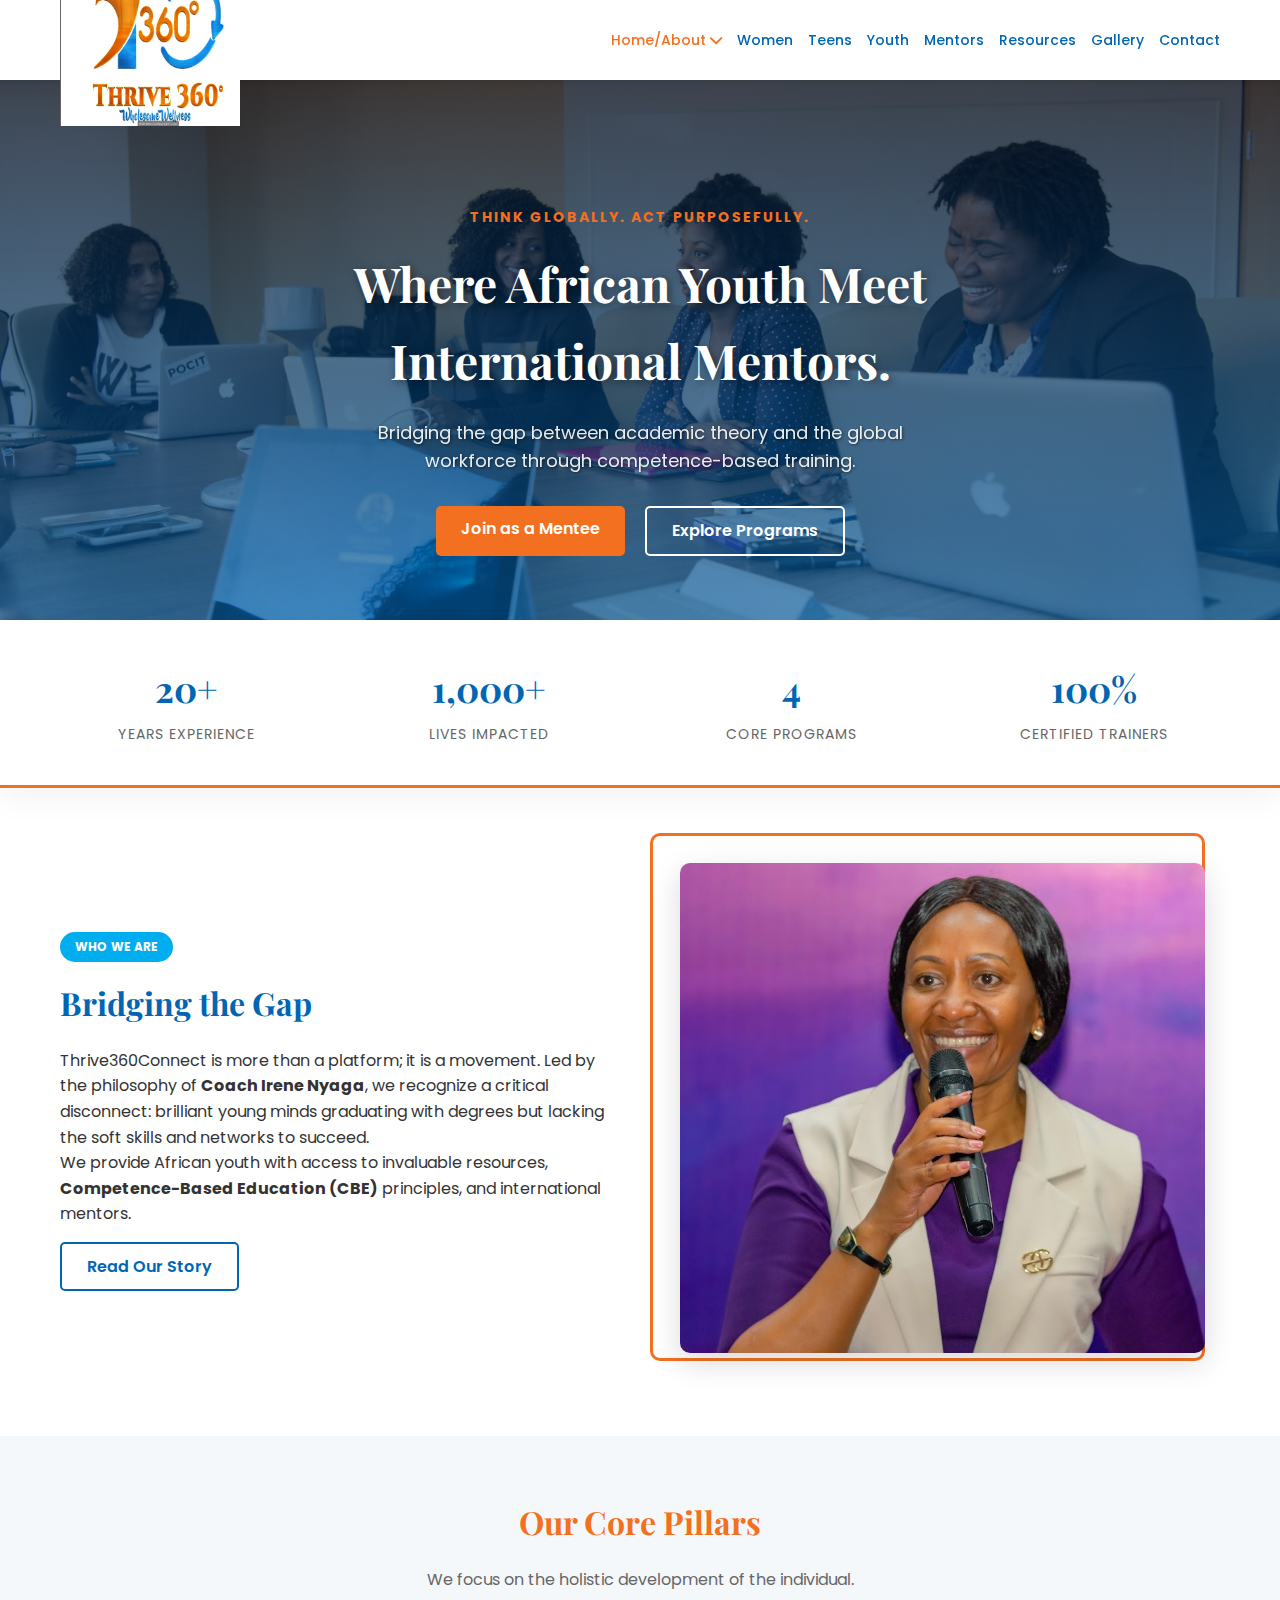
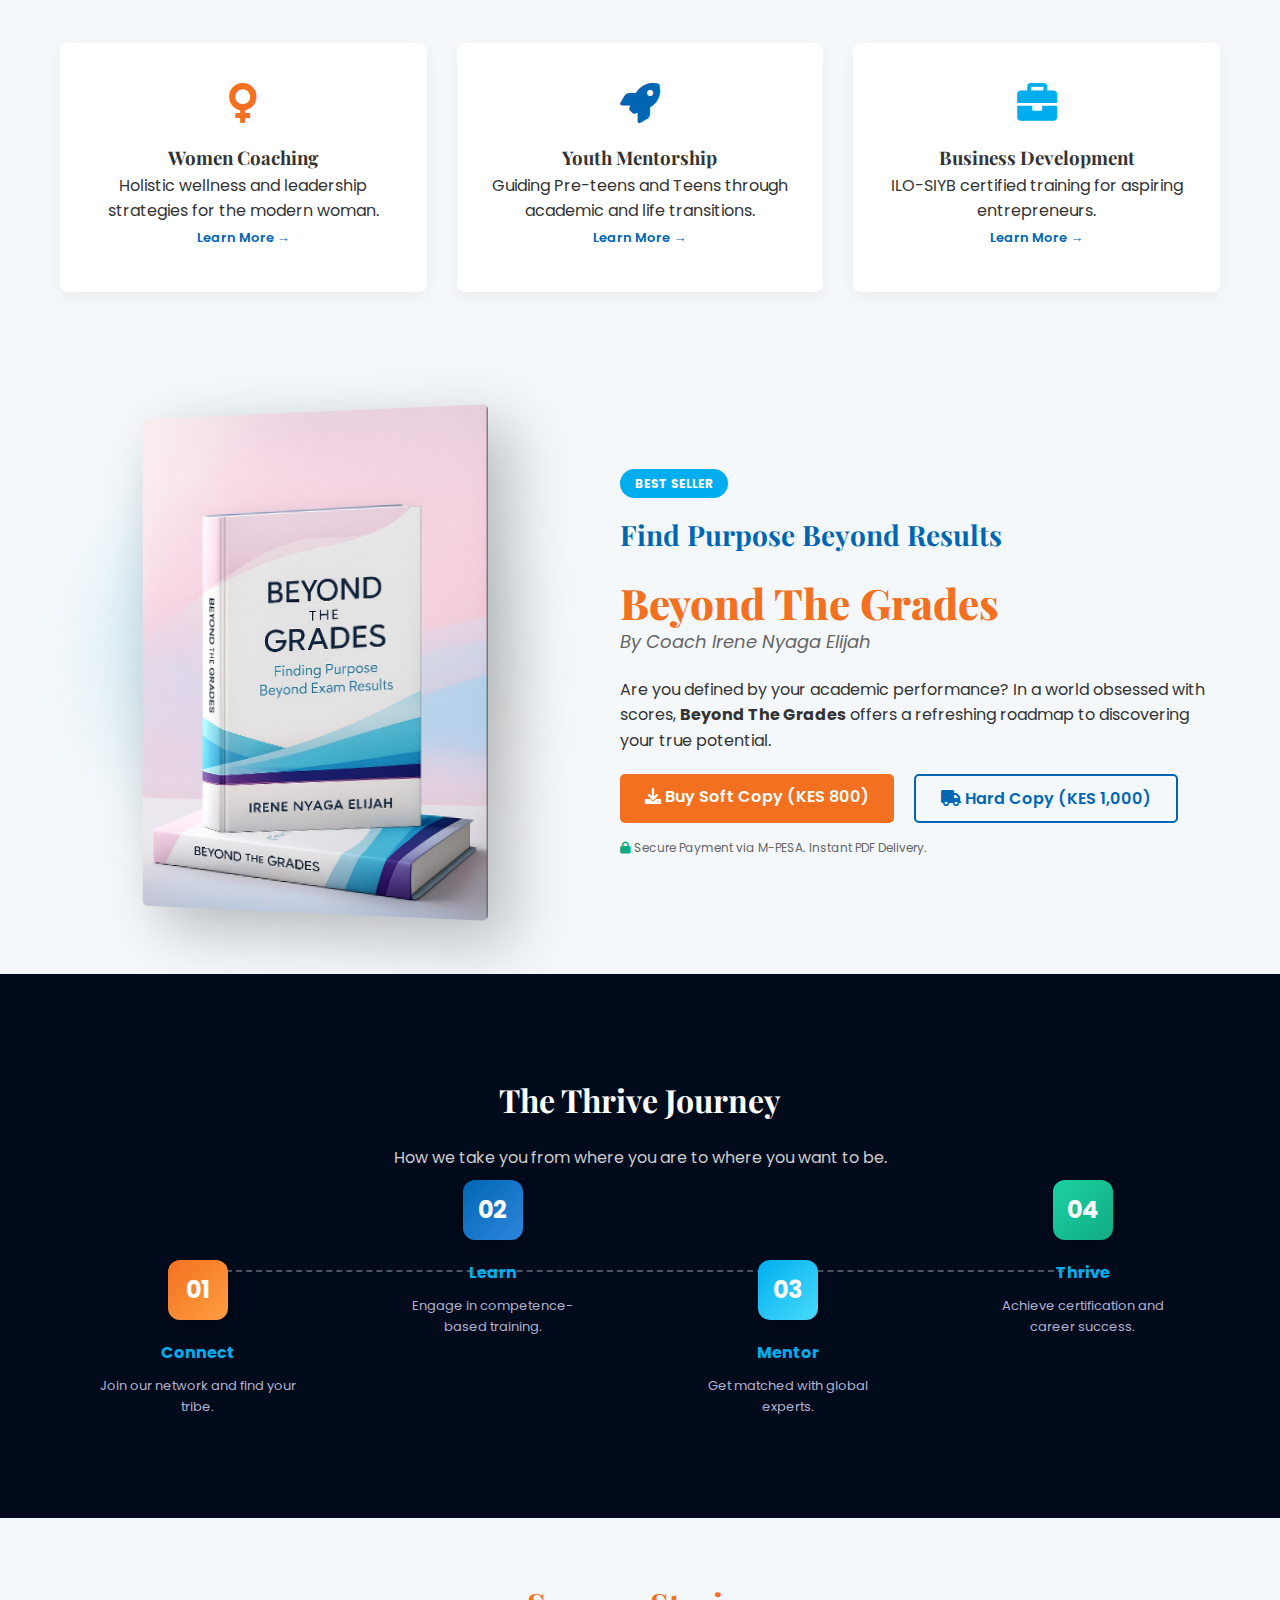
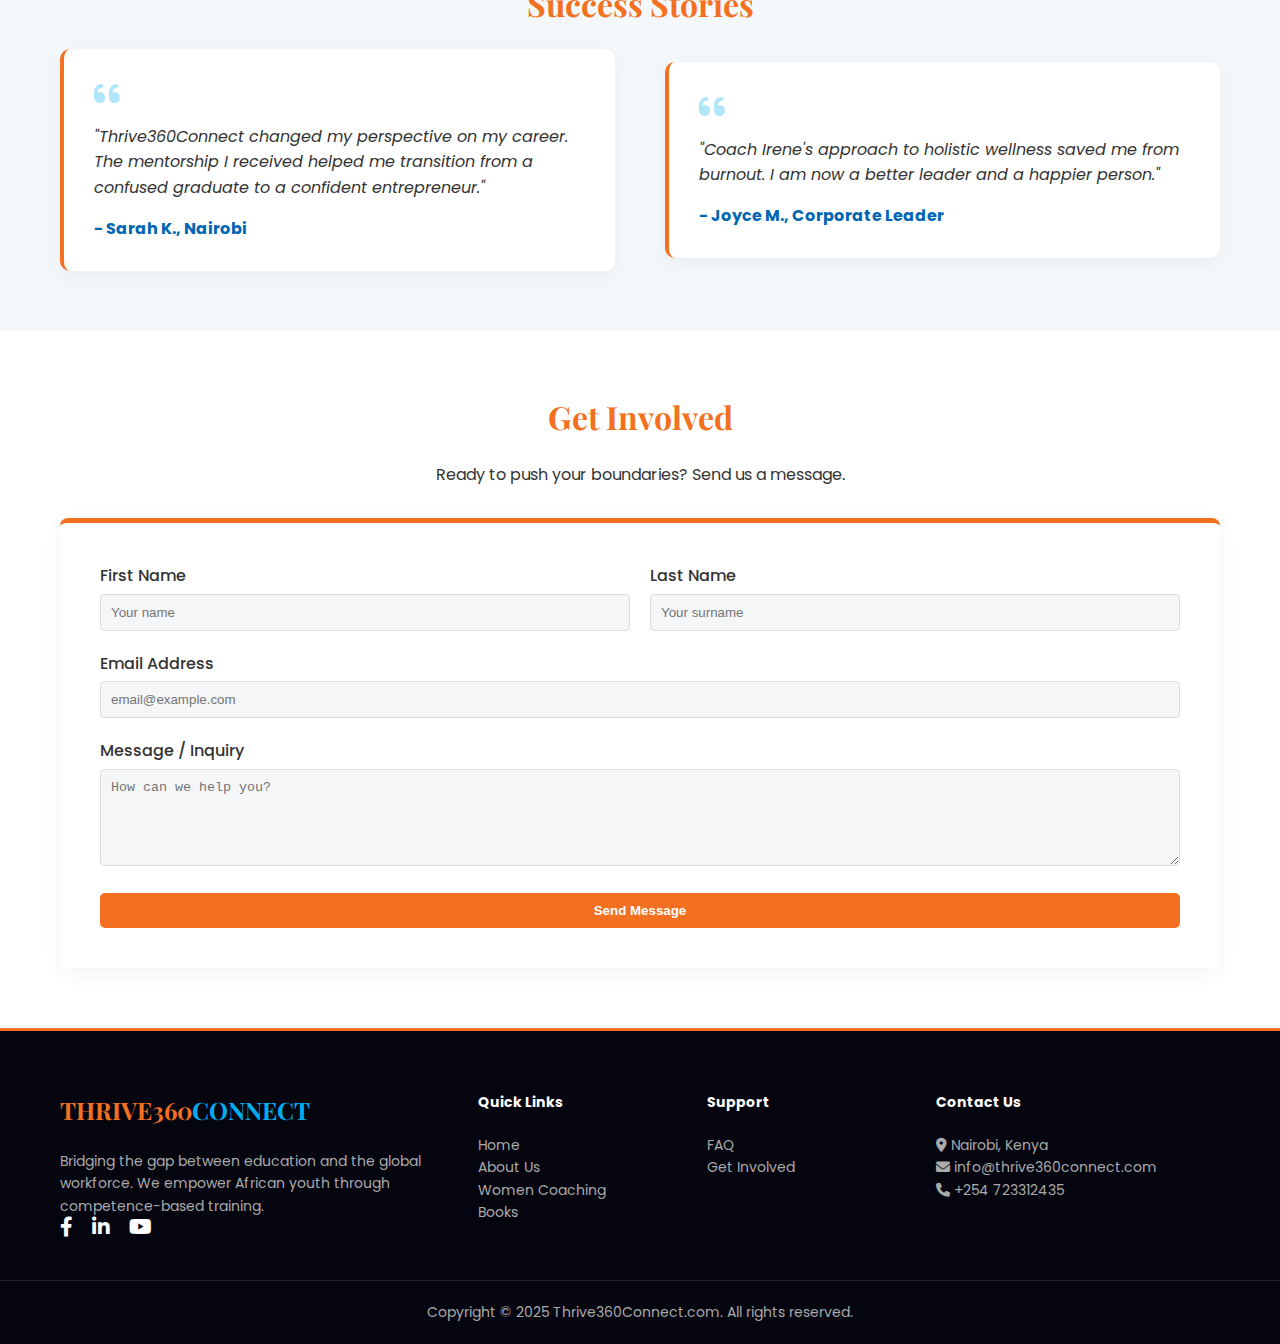
<file: index.html>
<!DOCTYPE html>
<html lang="en">
<head>
    <meta charset="UTF-8">
    <meta name="viewport" content="width=device-width, initial-scale=1.0">
    
    <!-- SEO Optimization -->
    <title>Thrive360Connect | African Youth Mentorship & Career Coaching</title>
    <meta name="description" content="Unlock your potential with Thrive360Connect. The premier mentorship platform for African youth, women, and entrepreneurs founded by Coach Irene Nyaga.">
    <meta name="keywords" content="Mentorship Africa, Coach Irene Nyaga, Youth Empowerment, Career Coaching Kenya, TVET Training, Business Development">
    
    <link rel="icon" type="image/x-icon" href="images/favicon.ico">
    <link rel="icon" type="image/png" sizes="32x32" href="images/favicon-32x32.png">
    <link rel="apple-touch-icon" sizes="180x180" href="images/apple-touch-icon.png">
    <!-- CSS Links -->
    <link rel="stylesheet" href="css/style.css">
    <link rel="stylesheet" href="https://cdnjs.cloudflare.com/ajax/libs/font-awesome/6.0.0/css/all.min.css">
    
    <!-- Fonts: Adding Playfair Display for "Framing" -->
    <link href="https://fonts.googleapis.com/css2?family=Poppins:wght@300;400;600;700&family=Playfair+Display:ital,wght@0,600;1,600&display=swap" rel="stylesheet">

    <!-- Page Specific CSS (Enhancements) -->
    <style>
        /* Typography Upgrade */
        h1, h2, h3 { font-family: 'Playfair Display', serif; }
        
        /* Improved Hero */
        .hero {
            position: relative;
            background: linear-gradient(rgba(2, 11, 28, 0.75), rgba(0, 102, 179, 0.65)), url('images/banner.webp');
            background-size: cover;
            background-position: center;
            height: 600px; /* Taller for more impact */
            display: flex;
            align-items: center;
            justify-content: center;
            text-align: center;
            color: white;
            clip-path: polygon(0 0, 100% 0, 100% 90%, 0 100%); /* Modern angled bottom */
        }
        
        .hero-btn-group {
            margin-top: 30px;
            display: flex;
            gap: 20px;
            justify-content: center;
        }

        /* Stats Authority Bar */
        .stats-bar {
            background: white;
            padding: 40px 0;
            margin-top: -60px; /* Overlap effect */
            position: relative;
            z-index: 10;
            box-shadow: 0 10px 30px rgba(0,0,0,0.05);
            border-bottom: 3px solid var(--brand-orange);
        }
        .stat-item h3 { font-size: 36px; color: var(--brand-blue); margin-bottom: 5px; }
        .stat-item p { font-size: 14px; color: #666; text-transform: uppercase; letter-spacing: 1px; }

        /* Testimonials Section */
        .testimonial-card {
            background: white;
            padding: 30px;
            border-radius: 10px;
            box-shadow: 0 5px 20px rgba(0,0,0,0.05);
            text-align: left;
            border-left: 4px solid var(--brand-orange);
        }
        .quote-icon { font-size: 30px; color: var(--brand-cyan); opacity: 0.3; margin-bottom: 15px; }

        /* Mobile Adjustments */
        @media (max-width: 768px) {
            .hero { clip-path: none; height: 500px; }
            .hero-btn-group { flex-direction: column; gap: 10px; }
            .stats-bar { margin-top: 0; }
        }
    </style>
</head>
<body>

    <!-- Navigation with Icon Logo -->
<nav class="navbar">
    <div class="container nav-container">
        <div class="logo">
            <a href="index.html">
                <!-- Using your existing apple-touch-icon for better quality -->
                <img src="images/apple-touch-icon.png" alt="Thrive360 Logo" class="nav-icon">
            </a>
        </div>

        <!-- Mobile Toggle -->
        <div class="menu-toggle" id="mobile-menu">
            <i class="fas fa-bars"></i>
        </div>

        <!-- Shortened Links -->
        <ul class="nav-links">
            <li class="dropdown">
                <a href="#" style="color: var(--brand-orange);">Home/About <i class="fas fa-chevron-down"></i></a>
                <ul class="dropdown-content">
                    <li><a href="index.html">Home</a></li>
                    <li><a href="about.html">About</a></li>
                </ul>
            </li>

            <li><a href="women-coaching.html">Women</a></li>
            <li><a href="youth-mentorship.html">Teens</a></li>
            <li><a href="youth-mentorship.html">Youth</a></li>
            <li><a href="coaches.html">Mentors</a></li>
            <li><a href="resources.html">Resources</a></li>
            <li><a href="events.html">Gallery</a></li>
            
            <li><a href="#contact" class="btn-nav-contact">Contact</a></li>
        </ul>
    </div>
</nav>

    <!-- Improved Hero Section -->
    <header class="hero">
        <div class="container hero-content">
            <span style="text-transform: uppercase; letter-spacing: 2px; font-size: 14px; color: var(--brand-orange); font-weight: bold;">Think Globally. Act Purposefully.</span>
            <h1 style="font-size: 48px; margin: 15px 0 20px 0; text-shadow: 2px 2px 10px rgba(0,0,0,0.5);">Where African Youth Meet <br> International Mentors.</h1>
            <p style="font-size: 18px; opacity: 0.9;">Bridging the gap between academic theory and the global workforce through competence-based training.</p>
            
            <div class="hero-btn-group">
                <a href="#contact" class="btn btn-orange">Join as a Mentee</a>
                <a href="#programs" class="btn" style="background: transparent; border: 2px solid white; color: white;">Explore Programs</a>
            </div>
        </div>
    </header>

    <!-- Stats Authority Bar (New) -->
    <section class="stats-bar">
        <div class="container">
            <div class="grid-2" style="grid-template-columns: repeat(4, 1fr); text-align: center;">
                <div class="stat-item">
                    <h3>20+</h3>
                    <p>Years Experience</p>
                </div>
                <div class="stat-item">
                    <h3>1,000+</h3>
                    <p>Lives Impacted</p>
                </div>
                <div class="stat-item">
                    <h3>4</h3>
                    <p>Core Programs</p>
                </div>
                <div class="stat-item">
                    <h3>100%</h3>
                    <p>Certified Trainers</p>
                </div>
            </div>
        </div>
    </section>

    <!-- About Section (Refined) -->
    <section class="section about">
        <div class="container grid-2">
            <div class="text-content">
                <span class="tag">Who We Are</span>
                <h2 style="color: var(--brand-blue);">Bridging the Gap</h2>
                <p>Thrive360Connect is more than a platform; it is a movement. Led by the philosophy of <strong>Coach Irene Nyaga</strong>, we recognize a critical disconnect: brilliant young minds graduating with degrees but lacking the soft skills and networks to succeed.</p>
                <p>We provide African youth with access to invaluable resources, <strong>Competence-Based Education (CBE)</strong> principles, and international mentors.</p>
                <a href="about.html" class="btn btn-outline" style="margin-top: 15px;">Read Our Story</a>
            </div>
            <div class="image-content">
                <!-- Layered Image Effect -->
                <div style="position: relative; padding: 15px;">
                    <img src="images/coach-irene.png.png" alt="Coach Irene Nyaga" style="width: 100%; border-radius: 10px; position: relative; z-index: 2; box-shadow: 0 10px 30px rgba(0,0,0,0.15);">
                    <!-- Decorative BG Box -->
                    <div style="position: absolute; top: 0; left: 0; width: 100%; height: 100%; border: 3px solid var(--brand-orange); border-radius: 10px; transform: translate(-15px, -15px); z-index: 1;"></div>
                </div>
            </div>
        </div>
    </section>

    <!-- Programs Overview (Improved Grid) -->
    <section id="programs" class="section bg-light text-center">
        <div class="container">
            <h2>Our Core Pillars</h2>
            <p class="subtitle">We focus on the holistic development of the individual.</p>
            
            <div class="cards-grid">
                <div class="card">
                    <i class="fas fa-venus icon-lg" style="color: var(--brand-orange);"></i>
                    <h3>Women Coaching</h3>
                    <p>Holistic wellness and leadership strategies for the modern woman.</p>
                    <a href="women-coaching.html" style="color: var(--brand-blue); font-weight: 600; font-size: 13px;">Learn More &rarr;</a>
                </div>
                <div class="card">
                    <i class="fas fa-rocket icon-lg" style="color: var(--brand-blue);"></i>
                    <h3>Youth Mentorship</h3>
                    <p>Guiding Pre-teens and Teens through academic and life transitions.</p>
                    <a href="#youth-mentorship" style="color: var(--brand-blue); font-weight: 600; font-size: 13px;">Learn More &rarr;</a>
                </div>
                <div class="card">
                    <i class="fas fa-briefcase icon-lg" style="color: var(--brand-cyan);"></i>
                    <h3>Business Development</h3>
                    <p>ILO-SIYB certified training for aspiring entrepreneurs.</p>
                    <a href="#coaches" style="color: var(--brand-blue); font-weight: 600; font-size: 13px;">Learn More &rarr;</a>
                </div>
            </div>
        </div>
    </section>

   <!-- Featured Book Section (3D Effect) -->
    <section id="books" class="section book-section">
        <div class="container">
            <div class="book-wrapper">
                <div class="book-image">
                    <!-- Ensure book-cover.png.png exists in your images folder -->
                    <img src="images/book-cover.png.png" alt="Beyond The Grades Book">
                    <div class="blob-bg"></div>
                </div>
                <div class="book-content">
                    <span class="tag">Best Seller</span>
                    <h2>Find Purpose Beyond Results</h2>
                    <h3 class="book-title">Beyond The Grades</h3>
                    <p class="author">By Coach Irene Nyaga Elijah</p>
                    <p class="book-desc">
                        Are you defined by your academic performance? In a world obsessed with scores, 
                        <strong>Beyond The Grades</strong> offers a refreshing roadmap to discovering your true potential.
                    </p>
                    
                    <div class="book-actions">
                        <!-- Option 1: Buy Soft Copy (Instant PDF via Selar) -->
                        <!-- REPLACE '#' with your specific Selar link -->
                        <a href=" https://selar.com/w76cb92177" target="_blank" class="btn btn-orange">
                            <i class="fas fa-download"></i> Buy Soft Copy (KES 800)
                        </a>
                        
                        <!-- Option 2: Order Hard Copy (Via WhatsApp) -->
                        <a href="https://wa.me/254723312435?text=Hi%20Coach%20Irene,%20I%20would%20like%20to%20order%20a%20Hard%20Copy%20of%20Beyond%20The%20Grades" target="_blank" class="btn btn-outline">
                            <i class="fas fa-truck"></i> Hard Copy (KES 1,000)
                        </a>
                    </div>

                    <!-- Trust Badge -->
                    <p style="font-size: 12px; margin-top: 15px; color: #666;">
                        <i class="fas fa-lock" style="color: #10ac84;"></i> Secure Payment via M-PESA. Instant PDF Delivery.
                    </p>
                </div>
            </div>
        </div>
    </section>

    <!-- Why We Do That (Process) -->
    <section class="section dark-bg process-section">
        <div class="container">
            <div class="text-center" style="margin-bottom: 50px;">
                <h2 style="color: white;">The Thrive Journey</h2>
                <p style="color: #ccc;">How we take you from where you are to where you want to be.</p>
            </div>
            <div class="steps-grid">
                <div class="step-item step-low">
                    <div class="step-box color-1">01</div>
                    <h4>Connect</h4>
                    <p>Join our network and find your tribe.</p>
                </div>
                <div class="step-item step-high">
                    <div class="step-box color-2">02</div>
                    <h4>Learn</h4>
                    <p>Engage in competence-based training.</p>
                </div>
                <div class="step-item step-low">
                    <div class="step-box color-3">03</div>
                    <h4>Mentor</h4>
                    <p>Get matched with global experts.</p>
                </div>
                <div class="step-item step-high">
                    <div class="step-box color-4">04</div>
                    <h4>Thrive</h4>
                    <p>Achieve certification and career success.</p>
                </div>
            </div>
        </div>
    </section>

    <!-- Success Stories (New) -->
    <section class="section bg-light">
        <div class="container">
            <h2 class="text-center">Success Stories</h2>
            <div class="grid-2">
                <div class="testimonial-card">
                    <i class="fas fa-quote-left quote-icon"></i>
                    <p><em>"Thrive360Connect changed my perspective on my career. The mentorship I received helped me transition from a confused graduate to a confident entrepreneur."</em></p>
                    <div style="margin-top: 15px; font-weight: 700; color: var(--brand-blue);">- Sarah K., Nairobi</div>
                </div>
                <div class="testimonial-card">
                    <i class="fas fa-quote-left quote-icon"></i>
                    <p><em>"Coach Irene's approach to holistic wellness saved me from burnout. I am now a better leader and a happier person."</em></p>
                    <div style="margin-top: 15px; font-weight: 700; color: var(--brand-blue);">- Joyce M., Corporate Leader</div>
                </div>
            </div>
        </div>
    </section>

    <!-- Contact Form Section -->
    <section id="contact" class="section">
        <div class="container contact-wrapper">
            <div class="text-center">
                <h2>Get Involved</h2>
                <p>Ready to push your boundaries? Send us a message.</p>
            </div>
            
            <!-- UPDATE 1: Add action="..." and method="POST" -->
            <!-- REPLACE 'YOUR_FORMSPREE_ID' with the link you got from Step 1 -->
            <form action="https://formspree.io/f/xwveeaep" method="POST" class="contact-form">
                
                <div class="form-row">
                    <div class="form-group">
                        <label>First Name</label>
                        <!-- UPDATE 2: Added name="firstname" -->
                        <input type="text" name="firstname" placeholder="Your name" required>
                    </div>
                    <div class="form-group">
                        <label>Last Name</label>
                        <!-- UPDATE 2: Added name="lastname" -->
                        <input type="text" name="lastname" placeholder="Your surname" required>
                    </div>
                </div>
                
                <div class="form-group">
                    <label>Email Address</label>
                    <!-- UPDATE 2: Added name="email" -->
                    <input type="email" name="email" placeholder="email@example.com" required>
                </div>
                
                <div class="form-group">
                    <label>Message / Inquiry</label>
                    <!-- UPDATE 2: Added name="message" -->
                    <textarea name="message" rows="5" placeholder="How can we help you?" required></textarea>
                </div>
                
                <button type="submit" class="btn btn-orange" style="width: 100%;">Send Message</button>
            </form>
        </div>
    </section>
    <!-- Footer -->
    <footer class="footer">
        <div class="container footer-grid">
            <div class="footer-col">
                <h3>Thrive360<span>Connect</span></h3>
                <p>Bridging the gap between education and the global workforce. We empower African youth through competence-based training.</p>
                <div class="socials">
                    <a href="https://www.facebook.com/irene.elijah.75"><i class="fab fa-facebook-f"></i></a>
                    <a href="https://www.linkedin.com/in/coach-irene-nyaga/"><i class="fab fa-linkedin-in"></i></a>
                    <a href="#"><i class="fab fa-youtube"></i></a>
                </div>
            </div>
            <div class="footer-col">
                <h4>Quick Links</h4>
                <ul>
                    <li><a href="index.html">Home</a></li>
                    <li><a href="about.html">About Us</a></li>
                    <li><a href="women-coaching.html">Women Coaching</a></li>
                    <li><a href="#books">Books</a></li>
                </ul>
            </div>
            <div class="footer-col">
                <h4>Support</h4>
                <ul>
                    <li><a href="#faq">FAQ</a></li>
                    <li><a href="#contact">Get Involved</a></li>
                </ul>
            </div>
            <div class="footer-col">
                <h4>Contact Us</h4>
                <p><i class="fas fa-map-marker-alt"></i> Nairobi, Kenya</p>
                <p><i class="fas fa-envelope"></i> info@thrive360connect.com</p>
                <p><i class="fas fa-phone"></i> +254 723312435</p>
            </div>
        </div>
        <div class="footer-bottom">
            <p>Copyright © 2025 Thrive360Connect.com. All rights reserved.</p>
        </div>
    </footer>

    <!-- Mobile Menu Script -->
    <script>
        const menuToggle = document.getElementById('mobile-menu');
        const navLinks = document.querySelector('.nav-links');
        menuToggle.addEventListener('click', () => {
            navLinks.classList.toggle('active');
        });
    </script>

</body>
</html>
</file>
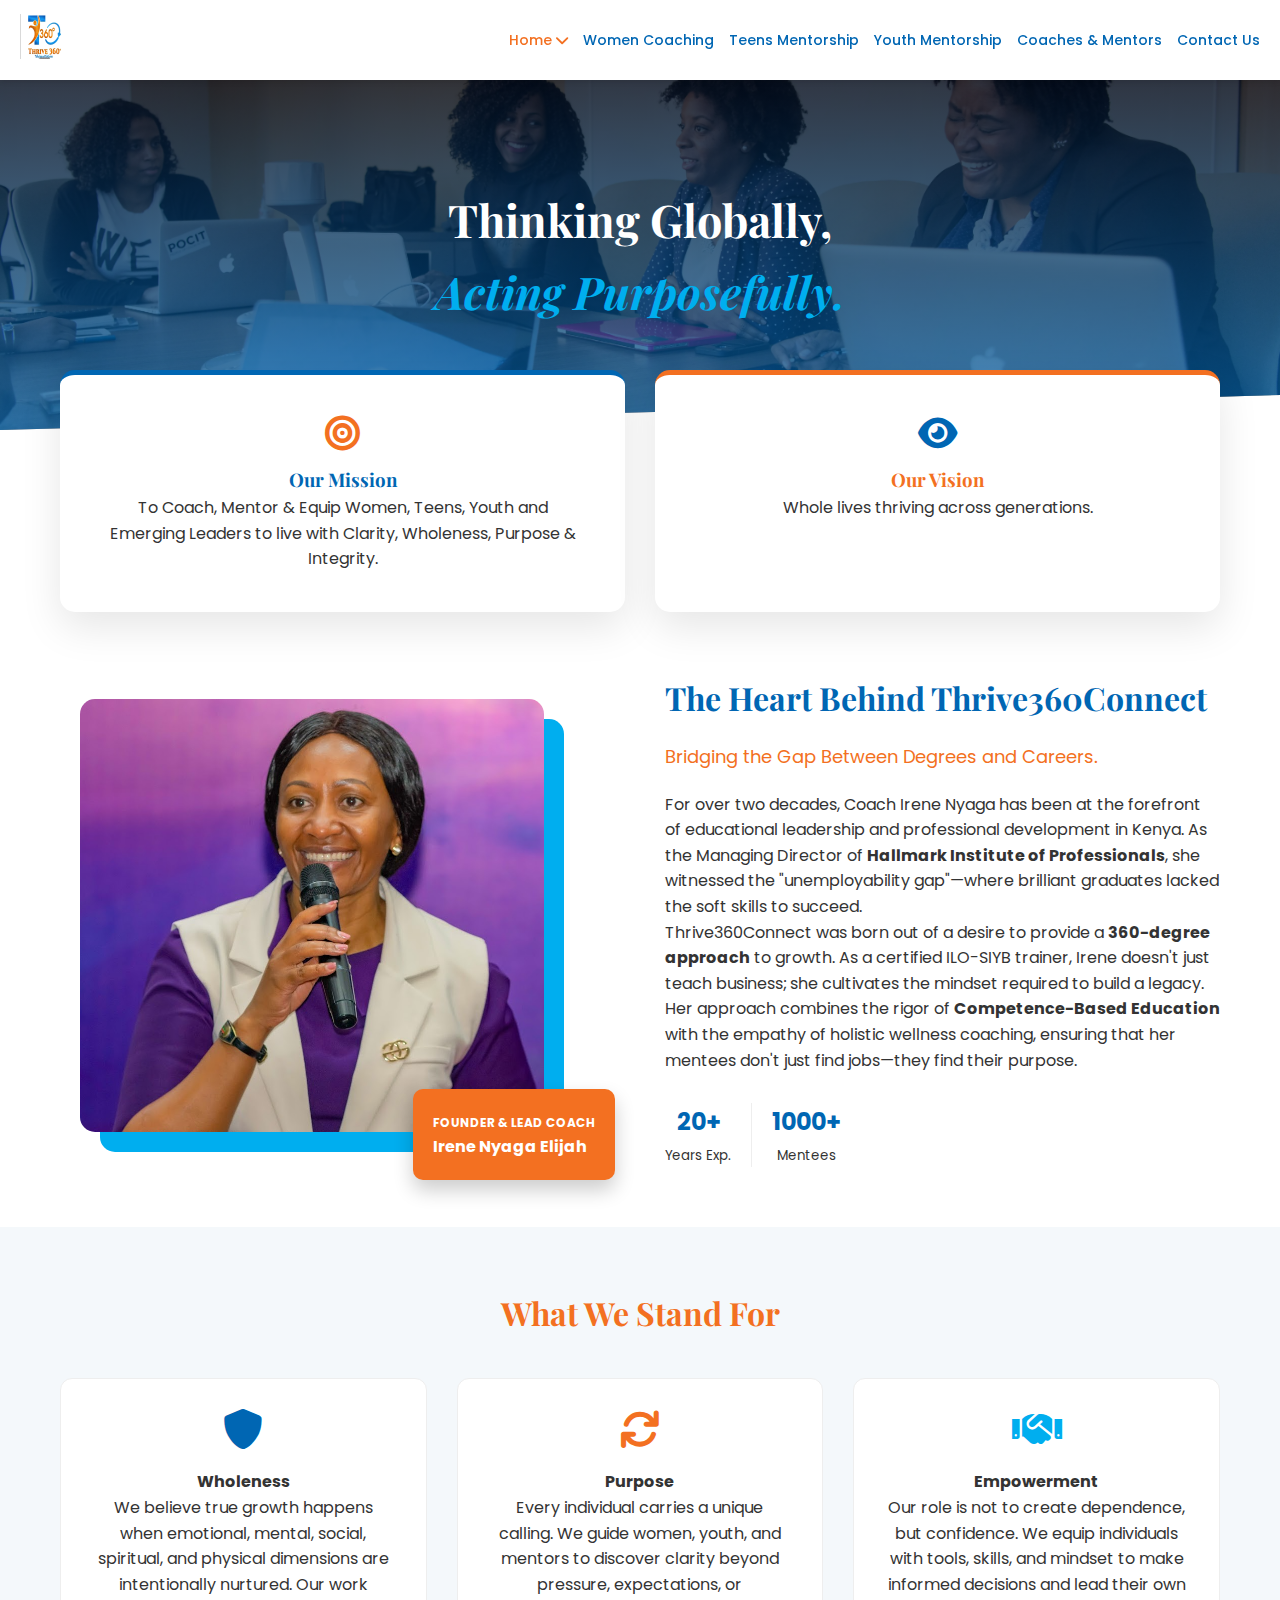
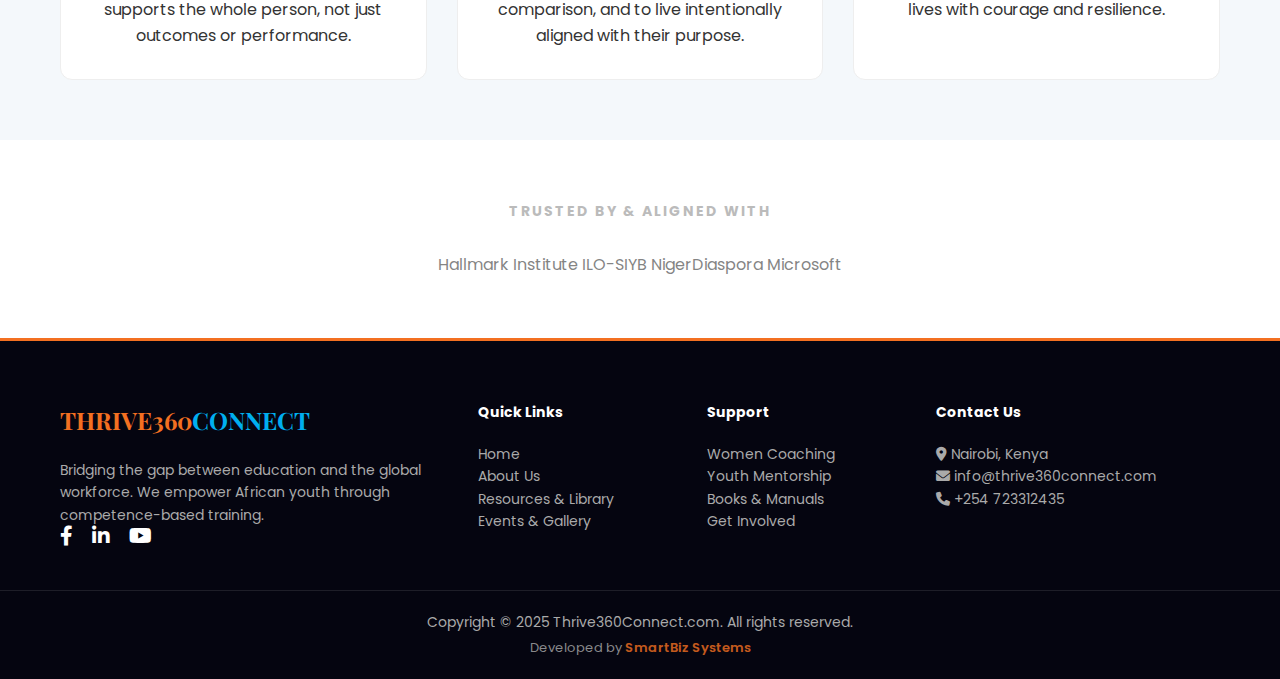
<file: about.html>
<!DOCTYPE html>
<html lang="en">
<head>
    <meta charset="UTF-8">
    <meta name="viewport" content="width=device-width, initial-scale=1.0">
    <title>About Coach Irene Nyaga | Thrive360Connect Mentorship</title>
    <link rel="icon" type="image/x-icon" href="images/favicon.ico">
    <link rel="icon" type="image/png" sizes="32x32" href="images/favicon-32x32.png">
    <link rel="apple-touch-icon" sizes="180x180" href="images/apple-touch-icon.png">
    
    <link rel="stylesheet" href="css/style.css">
    <link rel="stylesheet" href="https://cdnjs.cloudflare.com/ajax/libs/font-awesome/6.0.0/css/all.min.css">
    <link href="https://fonts.googleapis.com/css2?family=Poppins:wght@300;400;600;700&family=Playfair+Display:ital,wght@0,600;1,600&display=swap" rel="stylesheet">

    <style>
        h1, h2, h3 { font-family: 'Playfair Display', serif; }

        .about-hero {
            background: linear-gradient(rgba(2, 11, 28, 0.8), rgba(0, 102, 179, 0.7)), url('images/banner.webp');
            background-size: cover;
            background-position: center;
            height: 350px;
            display: flex;
            align-items: center;
            justify-content: center;
            text-align: center;
            color: white;
            clip-path: polygon(0 0, 100% 0, 100% 90%, 0 100%);
        }

        /* Layered Image Effect */
        .image-stack {
            position: relative;
            padding: 20px;
        }
        .main-img {
            width: 90%;
            border-radius: 15px;
            box-shadow: 20px 20px 0px var(--brand-cyan);
            position: relative;
            z-index: 2;
        }
        .accent-box {
            position: absolute;
            bottom: -20px;
            right: 0;
            background: var(--brand-orange);
            color: white;
            padding: 20px;
            border-radius: 10px;
            z-index: 3;
            font-weight: 700;
            box-shadow: 0 10px 20px rgba(0,0,0,0.2);
        }

        /* Mission/Vision Framed Cards */
        .mv-container {
            display: grid;
            grid-template-columns: 1fr 1fr;
            gap: 30px;
            margin-top: -60px;
            position: relative;
            z-index: 10;
        }
        .mv-card {
            background: white;
            padding: 40px;
            border-radius: 15px;
            box-shadow: 0 15px 40px rgba(0,0,0,0.1);
            text-align: center;
            border-top: 5px solid var(--brand-blue);
        }

        /* Values with Hover */
        .value-item {
            padding: 30px;
            background: #fff;
            border-radius: 12px;
            transition: 0.3s;
            border: 1px solid #eee;
        }
        .value-item:hover {
            border-color: var(--brand-orange);
            transform: translateY(-5px);
            box-shadow: 0 10px 20px rgba(0,0,0,0.05);
        }

        @media (max-width: 768px) {
            .mv-container { grid-template-columns: 1fr; margin-top: 30px; }
            .about-hero { clip-path: none; }
            .main-img { width: 100%; }
        }
    </style>
</head>
<body>

    <!-- Updated Navigation: Resources & Gallery moved to Footer -->
<nav class="navbar">
    <div class="container nav-container" style="max-width: 1300px;">
        <div class="logo">
            <a href="index.html">
                <img src="images/apple-touch-icon.png" alt="Thrive360" class="nav-icon" style="height: 45px; width: auto;">
            </a>
        </div>

        <!-- Mobile Toggle -->
        <div class="menu-toggle" id="mobile-menu">
            <i class="fas fa-bars"></i>
        </div>

        <ul class="nav-links">
            <!-- The Only Dropdown -->
            <li class="dropdown">
                <a href="#" style="color: var(--brand-orange);">Home <i class="fas fa-chevron-down"></i></a>
                <ul class="dropdown-content">
                    <li><a href="index.html">Home</a></li>
                    <li><a href="about.html">About Us</a></li>
                </ul>
            </li>

            <!-- Independent Links -->
            <li><a href="women-coaching.html">Women Coaching</a></li>
            <li><a href="youth-mentorship.html">Teens Mentorship</a></li>
            <li><a href="youth-mentorship.html">Youth Mentorship</a></li>
            <li><a href="coaches.html">Coaches & Mentors</a></li>
            
            <li><a href="index.html#contact" class="btn-nav-contact">Contact Us</a></li>
        </ul>
    </div>
</nav>

    <!-- Header Section -->
    <header class="about-hero">
        <div class="container">
            <h1 style="font-size: 45px;">Thinking Globally, <br> <span style="font-style: italic; color: var(--brand-cyan);">Acting Purposefully.</span></h1>
        </div>
    </header>

    <!-- Mission/Vision Cards Overlap -->
    <div class="container">
        <div class="mv-container">
            <div class="mv-card">
                <i class="fas fa-bullseye" style="font-size: 35px; color: var(--brand-orange); margin-bottom: 15px;"></i>
                <h3 style="color: var(--brand-blue);">Our Mission</h3>
                <p>To Coach, Mentor & Equip Women, Teens, Youth and Emerging Leaders to live with Clarity, Wholeness, Purpose & Integrity.</p>
            </div>
            <div class="mv-card" style="border-top-color: var(--brand-orange);">
                <i class="fas fa-eye" style="font-size: 35px; color: var(--brand-blue); margin-bottom: 15px;"></i>
                <h3 style="color: var(--brand-orange);">Our Vision</h3>
                <p>Whole lives thriving across generations.</p>
            </div>
        </div>
    </div>

    <!-- Biography Section -->
    <section class="section">
        <div class="container grid-2">
            <div class="image-stack">
                <img src="images/coach-irene.png.png" alt="Coach Irene Nyaga" class="main-img">
                <div class="accent-box">
                    <span style="font-size: 12px; text-transform: uppercase;">Founder & Lead Coach</span><br>
                    Irene Nyaga Elijah
                </div>
            </div>
            <div class="text-content">
                <h2 style="color: var(--brand-blue);">The Heart Behind Thrive360Connect</h2>
                <p style="font-size: 18px; color: var(--brand-orange); margin-bottom: 20px;">Bridging the Gap Between Degrees and Careers.</p>
                <p>For over two decades, Coach Irene Nyaga has been at the forefront of educational leadership and professional development in Kenya. As the Managing Director of <strong>Hallmark Institute of Professionals</strong>, she witnessed the "unemployability gap"—where brilliant graduates lacked the soft skills to succeed.</p>
                <p>Thrive360Connect was born out of a desire to provide a <strong>360-degree approach</strong> to growth. As a certified ILO-SIYB trainer, Irene doesn't just teach business; she cultivates the mindset required to build a legacy.</p>
                <p>Her approach combines the rigor of <strong>Competence-Based Education</strong> with the empathy of holistic wellness coaching, ensuring that her mentees don't just find jobs—they find their purpose.</p>
                
                <div style="display: flex; gap: 20px; margin-top: 30px;">
                    <div style="text-align: center;">
                        <span style="display: block; font-size: 24px; font-weight: 700; color: var(--brand-blue);">20+</span>
                        <small>Years Exp.</small>
                    </div>
                    <div style="text-align: center; border-left: 1px solid #eee; padding-left: 20px;">
                        <span style="display: block; font-size: 24px; font-weight: 700; color: var(--brand-blue);">1000+</span>
                        <small>Mentees</small>
                    </div>
                </div>
            </div>
        </div>
    </section>

    <!-- Values Grid -->
    <section class="section bg-light">
        <div class="container text-center">
            <h2 style="margin-bottom: 40px;">What We Stand For</h2>
            <div class="cards-grid">
                <div class="value-item">
                    <i class="fas fa-shield-alt icon-lg"></i>
                    <h4>Wholeness</h4>
                    <p>We believe true growth happens when emotional, mental, social, spiritual, and physical dimensions are intentionally nurtured. Our work supports the whole person, not just outcomes or performance.</p>
                </div>
                <div class="value-item">
                    <i class="fas fa-sync" style="color: var(--brand-orange); font-size: 40px; margin-bottom: 20px; display: block;"></i>
                    <h4>Purpose</h4>
                    <p>Every individual carries a unique calling. We guide women, youth, and mentors to discover clarity beyond pressure, expectations, or comparison, and to live intentionally aligned with their purpose.</p>
                </div>
                <div class="value-item">
                    <i class="fas fa-handshake icon-lg" style="color: var(--brand-cyan);"></i>
                    <h4>Empowerment</h4>
                    <p>Our role is not to create dependence, but confidence. We equip individuals with tools, skills, and mindset to make informed decisions and lead their own lives with courage and resilience.</p>
                </div>
            </div>
        </div>
    </section>

    <!-- Partners / Logos Bar (Framing Authority) -->
    <section class="section">
        <div class="container text-center">
            <h4 style="text-transform: uppercase; color: #bbb; letter-spacing: 2px; margin-bottom: 30px; font-size: 14px;">Trusted By & Aligned With</h4>
            <div class="partners-logos" style="opacity: 0.6;">
                <span>Hallmark Institute</span>
                <span>ILO-SIYB</span>
                <span>NigerDiaspora</span>
                <span>Microsoft</span>
            </div>
        </div>
    </section>


<!-- Updated Footer with Developer Credit -->
<footer class="footer">
    <div class="container footer-grid">
        <!-- Column 1: Brand & Socials -->
        <div class="footer-col">
            <h3>Thrive360<span>Connect</span></h3>
            <p>Bridging the gap between education and the global workforce. We empower African youth through competence-based training.</p>
            <div class="socials">
                <a href="https://www.facebook.com/irene.elijah.75" target="_blank"><i class="fab fa-facebook-f"></i></a>
                <a href="https://www.linkedin.com/in/coach-irene-nyaga/" target="_blank"><i class="fab fa-linkedin-in"></i></a>
                <a href="#"><i class="fab fa-youtube"></i></a>
            </div>
        </div>

        <!-- Column 2: Quick Links -->
        <div class="footer-col">
            <h4>Quick Links</h4>
            <ul>
                <li><a href="index.html">Home</a></li>
                <li><a href="about.html">About Us</a></li>
                <li><a href="resources.html">Resources & Library</a></li>
                <li><a href="events.html">Events & Gallery</a></li>
            </ul>
        </div>

        <!-- Column 3: Programs & Support -->
        <div class="footer-col">
            <h4>Support</h4>
            <ul>
                <li><a href="women-coaching.html">Women Coaching</a></li>
                <li><a href="youth-mentorship.html">Youth Mentorship</a></li>
                <li><a href="#books">Books & Manuals</a></li>
                <li><a href="#contact">Get Involved</a></li>
            </ul>
        </div>

        <!-- Column 4: Contact -->
        <div class="footer-col">
            <h4>Contact Us</h4>
            <p><i class="fas fa-map-marker-alt"></i> Nairobi, Kenya</p>
            <p><i class="fas fa-envelope"></i> info@thrive360connect.com</p>
            <p><i class="fas fa-phone"></i> +254 723312435</p>
        </div>
    </div>
    
    <div class="footer-bottom" style="text-align: center; border-top: 1px solid rgba(255,255,255,0.1); padding-top: 20px;">
        <p>Copyright © 2025 Thrive360Connect.com. All rights reserved.</p>
        <p style="font-size: 13px; margin-top: 5px; opacity: 0.8;">
            Developed by <a href="https://www.smartbizsystems.co.ke/" target="_blank" style="color: var(--brand-orange); text-decoration: none; font-weight: 600;">SmartBiz Systems</a>
        </p>
    </div>
</footer>

    <script>
        document.getElementById('mobile-menu').addEventListener('click', () => {
            document.querySelector('.nav-links').classList.toggle('active');
        });
    </script>
</body>
</html>
</file>
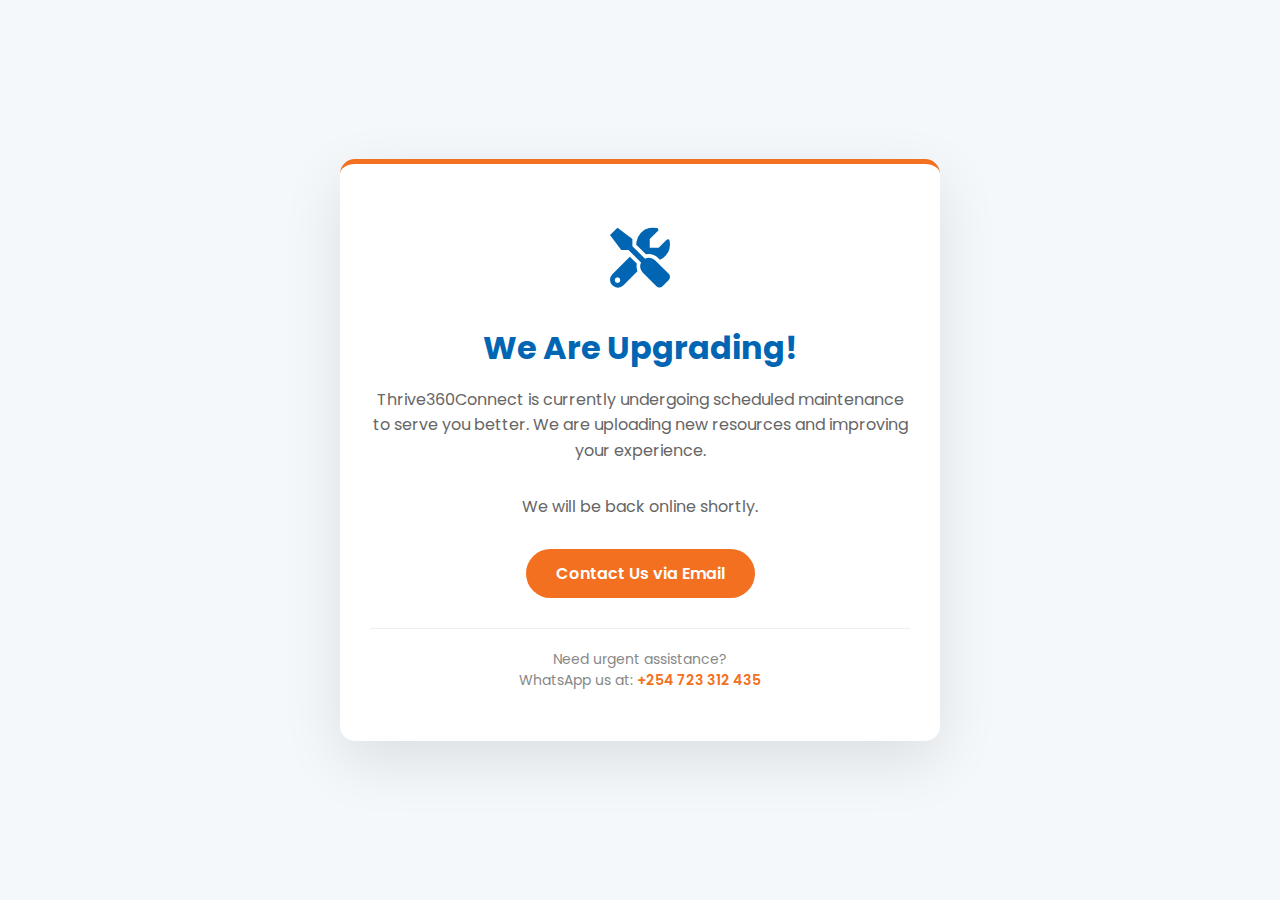
<file: home-backup.html>
<!DOCTYPE html>
<html lang="en">
<head>
    <meta charset="UTF-8">
    <meta name="viewport" content="width=device-width, initial-scale=1.0">
    <title>Site Under Maintenance | Thrive360Connect</title>
    
    <!-- Fonts & Icons -->
    <link rel="stylesheet" href="https://cdnjs.cloudflare.com/ajax/libs/font-awesome/6.0.0/css/all.min.css">
    <link href="https://fonts.googleapis.com/css2?family=Poppins:wght@300;400;600;700&display=swap" rel="stylesheet">

    <style>
        /* BRAND COLORS */
        :root {
            --brand-orange: #F37021;
            --brand-blue: #0066B3;
            --text-dark: #333;
        }

        * { margin: 0; padding: 0; box-sizing: border-box; }

        body {
            font-family: 'Poppins', sans-serif;
            background-color: #f4f8fb;
            height: 100vh;
            display: flex;
            align-items: center;
            justify-content: center;
            text-align: center;
            color: var(--text-dark);
            padding: 20px;
        }

        .container {
            background: white;
            padding: 50px 30px;
            border-radius: 15px;
            box-shadow: 0 20px 60px rgba(0,0,0,0.1);
            max-width: 600px;
            width: 100%;
            border-top: 5px solid var(--brand-orange);
        }

        .icon-box {
            font-size: 60px;
            color: var(--brand-blue);
            margin-bottom: 20px;
            animation: float 3s ease-in-out infinite;
        }

        h1 {
            font-size: 32px;
            margin-bottom: 15px;
            color: var(--brand-blue);
        }

        p {
            font-size: 16px;
            color: #666;
            line-height: 1.6;
            margin-bottom: 30px;
        }

        .btn {
            background: var(--brand-orange);
            color: white;
            text-decoration: none;
            padding: 12px 30px;
            border-radius: 30px;
            font-weight: 600;
            display: inline-block;
            transition: 0.3s;
        }

        .btn:hover {
            background: var(--brand-blue);
            box-shadow: 0 5px 15px rgba(0,0,0,0.2);
        }

        .contact-info {
            margin-top: 30px;
            font-size: 14px;
            color: #888;
            border-top: 1px solid #eee;
            padding-top: 20px;
        }

        .contact-info a {
            color: var(--brand-orange);
            text-decoration: none;
            font-weight: 600;
        }

        @keyframes float {
            0% { transform: translateY(0px); }
            50% { transform: translateY(-10px); }
            100% { transform: translateY(0px); }
        }
    </style>
</head>
<body>

    <div class="container">
        <div class="icon-box">
            <i class="fas fa-tools"></i>
        </div>
        
        <h1>We Are Upgrading!</h1>
        
        <p>
            Thrive360Connect is currently undergoing scheduled maintenance to serve you better. 
            We are uploading new resources and improving your experience.
        </p>
        
        <p>We will be back online shortly.</p>

        <a href="mailto:info@thrive360connect.com" class="btn">Contact Us via Email</a>

        <div class="contact-info">
            Need urgent assistance? <br>
            WhatsApp us at: <a href="https://wa.me/254723312435">+254 723 312 435</a>
        </div>
    </div>

</body>
</html>
</file>
<file: css/style.css>
/* =========================================
   1. GLOBAL RESET & VARIABLES
   ========================================= */
:root {
    /* BRAND COLORS */
    --brand-orange: #F37021;  
    --brand-blue: #0066B3;    
    --brand-cyan: #00AEEF;    
    
    /* NEUTRALS */
    --dark-bg: #020b1c;       
    --text-dark: #333;
    --text-light: #666;
    --bg-light: #f4f8fb;      
    --white: #ffffff;
}

* {
    margin: 0;
    padding: 0;
    box-sizing: border-box;
}

body {
    font-family: 'Poppins', sans-serif;
    line-height: 1.6;
    color: var(--text-dark);
    overflow-x: hidden; /* Prevents horizontal scrollbar */
}

a {
    text-decoration: none;
    color: inherit;
    transition: 0.3s;
}

ul { list-style: none; }

.container {
    max-width: 1200px;
    margin: 0 auto;
    padding: 0 20px;
}

.text-center { text-align: center; }
.bg-light { background-color: var(--bg-light); }

/* Backgrounds */
.blue-bg, .purple-bg { 
    background: linear-gradient(135deg, var(--brand-blue), var(--brand-cyan)); 
    color: white; 
}

/* =========================================
   2. NAVIGATION (DESKTOP)
   ========================================= */
.navbar {
    background: var(--white);
    box-shadow: 0 2px 5px rgba(0,0,0,0.1);
    position: sticky;
    top: 0;
    z-index: 1000;
}

.nav-container {
    display: flex;
    justify-content: space-between;
    align-items: center;
    height: 80px;
}

.logo h1 {
    color: var(--brand-orange);
    font-size: 24px;
    font-weight: 700;
    text-transform: uppercase;
}

.logo span { color: var(--brand-cyan); }

/* Hamburger Menu (Hidden on Desktop) */
.menu-toggle {
    display: none;
    font-size: 28px;
    color: var(--brand-orange);
    cursor: pointer;
}

.nav-links {
    display: flex;
    gap: 30px;
}

.nav-links li { position: relative; }

.nav-links a {
    font-weight: 500;
    font-size: 14px;
    color: var(--brand-blue);
    padding: 10px 0;
}

.nav-links a:hover { color: var(--brand-orange); }

/* Dropdown CSS (Desktop) */
.dropdown-content {
    display: none;
    position: absolute;
    top: 100%;
    left: 0;
    background-color: var(--white);
    min-width: 280px; /* Wider for long program names */
    box-shadow: 0 8px 16px rgba(0,0,0,0.1);
    z-index: 1;
    border-radius: 4px;
    padding: 10px 0;
    border-top: 3px solid var(--brand-orange);
}

.dropdown-content li a {
    padding: 10px 20px;
    display: block;
    color: var(--text-dark);
    font-size: 13px;
}

.dropdown-content li a:hover {
    background-color: var(--bg-light);
    color: var(--brand-orange);
}

/* Show Dropdown on Hover (Desktop) */
.dropdown:hover .dropdown-content { display: block; }

/* =========================================
   3. HERO SECTION
   ========================================= */
.hero {
    background-size: cover;
    background-position: center;
    height: 500px;
    display: flex;
    align-items: center;
    justify-content: center;
    text-align: center;
    color: var(--white);
    background-color: var(--brand-blue); /* Fallback */
}

.hero h1 {
    font-size: 42px;
    margin-bottom: 20px;
    text-shadow: 2px 2px 4px rgba(0,0,0,0.6);
}

.hero p {
    font-size: 18px;
    max-width: 600px;
    margin: 0 auto;
    text-shadow: 1px 1px 3px rgba(0,0,0,0.6);
}

/* =========================================
   4. GENERAL SECTIONS
   ========================================= */
.section { padding: 60px 0; }

.grid-2 {
    display: grid;
    grid-template-columns: 1fr 1fr;
    gap: 50px;
    align-items: center;
}

.section h2 {
    color: var(--brand-orange);
    font-size: 32px;
    margin-bottom: 20px;
    font-weight: 700;
}

.subtitle {
    max-width: 700px;
    margin: 0 auto 50px auto;
    color: var(--text-light);
}

/* Images & Icons */
.circle-illustration {
    font-size: 150px;
    color: var(--brand-cyan);
    display: flex;
    justify-content: center;
    align-items: center;
    border: 3px dashed var(--brand-orange);
    border-radius: 50%;
    width: 300px;
    height: 300px;
    margin: 0 auto;
    background: #fff;
}

.grid-faces img {
    width: 100%;
    border-radius: 8px;
    border: 2px solid var(--brand-cyan);
}

/* =========================================
   5. CARDS & CTA
   ========================================= */
.cards-grid {
    display: grid;
    grid-template-columns: repeat(auto-fit, minmax(300px, 1fr));
    gap: 30px;
}

.card {
    background: var(--white);
    padding: 40px 20px;
    border-radius: 8px;
    box-shadow: 0 5px 15px rgba(0,0,0,0.05);
    transition: transform 0.3s;
    border-bottom: 3px solid transparent;
}

.card:hover {
    transform: translateY(-5px);
    border-bottom: 3px solid var(--brand-orange);
}

.icon-lg {
    font-size: 40px;
    color: var(--brand-blue);
    margin-bottom: 20px;
}

.stat-box {
    background: var(--white);
    padding: 20px;
    margin-bottom: 20px;
    border-left: 4px solid var(--brand-orange);
    box-shadow: 0 2px 10px rgba(0,0,0,0.05);
}

.cta-box {
    padding: 40px;
    border-radius: 8px;
    background: linear-gradient(135deg, var(--brand-blue), var(--brand-cyan));
    color: white;
}

.cta-box ul {
    list-style-type: disc;
    margin-left: 20px;
}

/* Buttons */
.btn {
    padding: 10px 25px;
    border: none;
    border-radius: 5px;
    cursor: pointer;
    font-weight: 600;
    display: inline-block;
    transition: 0.3s;
}

.btn-primary {
    background: var(--brand-blue);
    color: white;
    margin-top: 10px;
}

.btn-primary:hover { background: var(--brand-orange); }

.btn-orange {
    background: var(--brand-orange);
    color: white;
}

.btn-orange:hover { background: var(--brand-blue); }

.btn-outline {
    border: 2px solid var(--brand-blue);
    color: var(--brand-blue);
    padding: 10px 25px;
    border-radius: 5px;
    font-weight: 600;
}

.btn-outline:hover {
    background-color: var(--brand-blue);
    color: white;
}

/* =========================================
   6. BOOK SECTION (3D EFFECT)
   ========================================= */
.book-section {
    background-color: var(--bg-light);
    overflow: hidden;
}

.book-wrapper {
    display: flex;
    align-items: center;
    justify-content: space-between;
    gap: 60px;
}

.book-image {
    flex: 1;
    position: relative;
    display: flex;
    justify-content: center;
}

.book-image img {
    max-width: 350px;
    width: 100%;
    box-shadow: 20px 20px 60px rgba(0,0,0,0.25); 
    border-radius: 5px;
    position: relative;
    z-index: 2;
    transform: perspective(1000px) rotateY(-10deg);
    transition: transform 0.5s ease;
}

.book-image:hover img {
    transform: perspective(1000px) rotateY(0deg) scale(1.02);
}

.blob-bg {
    position: absolute;
    top: 50%;
    left: 50%;
    transform: translate(-50%, -50%);
    width: 400px;
    height: 400px;
    background: linear-gradient(135deg, rgba(0, 174, 239, 0.2), rgba(243, 112, 33, 0.1));
    border-radius: 50%;
    z-index: 1;
    filter: blur(40px);
}

.book-content { flex: 1.2; }

.tag {
    background-color: var(--brand-cyan);
    color: white;
    padding: 5px 15px;
    border-radius: 20px;
    font-size: 12px;
    font-weight: 700;
    text-transform: uppercase;
    margin-bottom: 15px;
    display: inline-block;
}

.book-content h2 { color: var(--brand-blue); font-size: 28px; }
.book-title { font-size: 42px; color: var(--brand-orange); font-weight: 800; line-height: 1.2; }
.author { font-size: 18px; color: var(--text-light); font-style: italic; margin-bottom: 20px; }

.book-points li {
    margin-bottom: 10px;
    display: flex;
    align-items: center;
    gap: 10px;
}
.book-points i { color: var(--brand-cyan); }
.book-actions { display: flex; gap: 20px; flex-wrap: wrap; margin-top: 20px; }

/* =========================================
   7. PROCESS, PROGRAMS & FOOTER
   ========================================= */
/* Process */
.process-section {
    background-color: var(--dark-bg);
    padding: 100px 0;
    position: relative;
    overflow: hidden;
}

.steps-grid {
    display: flex;
    justify-content: space-around;
    position: relative;
    gap: 20px;
    flex-wrap: wrap;
}

.step-item {
    text-align: center;
    color: white;
    width: 200px;
    position: relative;
    z-index: 2;
}

.step-high { margin-top: -40px; }
.step-low { margin-top: 40px; }

.step-box {
    width: 60px; height: 60px; line-height: 60px;
    margin: 0 auto 20px auto; border-radius: 12px;
    font-size: 24px; font-weight: 700; color: white;
    box-shadow: 0 10px 20px rgba(0,0,0,0.3);
}

.color-1 { background: linear-gradient(135deg, var(--brand-orange), #ff9f43); }
.color-2 { background: linear-gradient(135deg, var(--brand-blue), #2e86de); }
.color-3 { background: linear-gradient(135deg, var(--brand-cyan), #48dbfb); }
.color-4 { background: linear-gradient(135deg, #1dd1a1, #10ac84); }

.step-item h4 { color: var(--brand-cyan); margin-bottom: 10px; }
.step-item p { font-size: 13px; color: #b0b0d0; }

.steps-grid::after {
    content: '';
    position: absolute;
    top: 50px; left: 10%; right: 10%;
    height: 2px;
    border-top: 2px dashed rgba(255, 255, 255, 0.3);
    z-index: 1;
}

/* Programs */
.programs-grid {
    display: grid;
    grid-template-columns: repeat(2, 1fr);
    gap: 30px;
    margin-top: 40px;
    text-align: left;
}

.program-item {
    background: var(--white);
    padding: 30px;
    border-radius: 8px;
    box-shadow: 0 4px 10px rgba(0,0,0,0.05);
    border-left: 5px solid var(--brand-blue);
}

.program-item i { color: var(--brand-orange); font-size: 24px; margin-bottom: 10px; }

/* Contact Form */
.contact-form {
    background: var(--white);
    padding: 40px;
    border-radius: 8px;
    box-shadow: 0 5px 20px rgba(0,0,0,0.05);
    margin-top: 30px;
    border-top: 5px solid var(--brand-orange);
}

.form-row { display: flex; gap: 20px; }
.form-group { margin-bottom: 20px; width: 100%; }
.form-group label { display: block; margin-bottom: 5px; font-weight: 500; }
.form-group input, .form-group textarea {
    width: 100%; padding: 10px;
    border: 1px solid #ddd; border-radius: 4px;
    background: #f4f6f8;
}

/* Footer */
.footer {
    background: #050510;
    color: #aaa;
    padding: 60px 0 20px 0;
    font-size: 14px;
    border-top: 3px solid var(--brand-orange);
}

.footer-grid {
    display: grid;
    grid-template-columns: 2fr 1fr 1fr 1.5fr;
    gap: 40px;
    margin-bottom: 40px;
}

.footer h3 { color: var(--brand-orange); margin-bottom: 20px; font-size: 20px; }
.footer h4 { color: var(--white); margin-bottom: 20px; }
.socials i { font-size: 20px; margin-right: 15px; color: var(--white); }
.footer-bottom { text-align: center; border-top: 1px solid #222; padding-top: 20px; }


/* =========================================
   8. MOBILE RESPONSIVENESS (PHONES & TABLETS)
   ========================================= */
@media (max-width: 768px) {
    
    /* Navbar Adjustment */
    .navbar { padding: 0 15px; }
    .nav-container { padding: 0; }

    /* Show Hamburger */
    .menu-toggle { display: block; }

    /* Nav Links Container (Collapsible) */
    .nav-links {
        position: absolute;
        top: 80px;
        left: 0;
        width: 100%;
        background-color: white;
        flex-direction: column;
        align-items: center;
        gap: 0;
        border-top: 1px solid #eee;
        box-shadow: 0 10px 15px rgba(0,0,0,0.2);
        
        /* CLOSED STATE */
        max-height: 0;
        overflow: hidden;
        transition: max-height 0.4s ease-in-out;
    }

    /* OPEN STATE (Triggered by JS) */
    .nav-links.active {
        max-height: 2000px; /* Large enough for all dropdowns */
        padding-bottom: 20px;
    }

    .nav-links li { width: 100%; text-align: left; }

    .nav-links a {
        display: block;
        padding: 15px 25px;
        border-bottom: 1px solid #f4f4f4;
        width: 100%;
        color: var(--text-dark);
    }

    /* Mobile Dropdowns */
    .dropdown-content {
        position: relative; /* Push content down */
        box-shadow: none;
        background-color: #f9f9fc;
        width: 100%;
        top: 0;
        border-top: none;
        padding-left: 20px;
        display: none; /* Hidden by default */
    }

    /* Show dropdown when parent is hovered or touched */
    .dropdown:hover .dropdown-content,
    .dropdown:focus-within .dropdown-content {
        display: block;
    }

    .dropdown-content li a {
        color: var(--brand-blue);
        padding: 12px 25px;
        border-bottom: 1px solid #eee;
    }

    /* General Layout Stacking */
    .grid-2, 
    .footer-grid, 
    .programs-grid, 
    .book-wrapper, 
    .form-row,
    .steps-grid {
        grid-template-columns: 1fr;
        display: flex;
        flex-direction: column;
        gap: 30px;
    }

    /* Hero */
    .hero {
        height: auto;
        min-height: 400px;
        padding: 60px 20px;
    }
    .hero h1 { font-size: 32px; }

    /* Process Steps (Remove Wave) */
    .step-high, .step-low { margin-top: 0; }
    .steps-grid::after { display: none; }

    /* Book Section (Remove 3D) */
    .book-wrapper { text-align: center; }
    .book-image img { 
        max-width: 250px; 
        transform: none !important; /* Force 3D off */
    }
    .book-actions { justify-content: center; }
    .blob-bg { width: 250px; height: 250px; }
}
/* Add this to your style.css if the logo color looks plain in the footer */
.footer h3 span {
    color: var(--brand-cyan); /* Makes 'Connect' blue */
}

.footer h3 {
    color: var(--brand-orange); /* Makes 'Thrive360' orange */
    font-size: 24px;
    font-weight: 700;
    margin-bottom: 20px;
    text-transform: uppercase;
}
/* --- MOBILE HERO OPTIMIZATION --- */
@media (max-width: 768px) {
    
    /* 1. Adjust Hero Container */
    .hero {
        height: auto; /* Let text determine height */
        min-height: 450px; 
        padding: 80px 20px; /* Add breathing room top/bottom */
        
        /* Darker background on mobile to make white text pop */
        background: linear-gradient(rgba(0, 0, 0, 0.85), rgba(0, 50, 100, 0.8)), url('../images/banner.webp');
        background-size: cover;
        background-position: center;
    }

    /* 2. Resize the Big Heading */
    .hero h1 {
        font-size: 28px !important; /* Reduced from 48px */
        line-height: 1.3;
        margin-bottom: 15px;
    }

    /* 3. Resize the Paragraph text */
    .hero p {
        font-size: 15px !important; /* Reduced from 18px */
        line-height: 1.6;
        opacity: 0.9;
        margin-bottom: 30px;
    }

    /* 4. Fix Button Layout for Mobile */
    .hero-btn-group {
        flex-direction: column; /* Stack buttons vertically */
        gap: 15px;
        width: 100%;
    }

    .hero-btn-group .btn {
        width: 100%; /* Full width buttons are easier to tap */
        display: block;
        text-align: center;
    }
}
/* --- UPDATED EVENTS SECTION --- */

/* The Container for multiple events */
.events-grid {
    display: grid;
    grid-template-columns: 1fr 1fr; /* Two columns side by side */
    gap: 30px;
    margin-top: -60px; /* Overlap the hero slightly for style */
    position: relative;
    z-index: 10;
    margin-bottom: 60px;
}

/* Individual Event Card */
.event-card {
    background: white;
    border-radius: 8px;
    box-shadow: 0 15px 30px rgba(0,0,0,0.1);
    overflow: hidden;
    border: 1px solid #eee;
    border-top: 4px solid var(--brand-orange);
    display: flex;
    flex-direction: column; /* Stack date and details vertically on card */
    position: relative;
    transition: transform 0.3s ease;
}

.event-card:hover {
    transform: translateY(-5px);
    box-shadow: 0 20px 40px rgba(0,0,0,0.15);
}

/* The Badge (Fixed positioning issue) */
.event-badge {
    position: absolute;
    top: 20px;
    right: 20px;
    background: var(--brand-blue);
    color: white;
    padding: 5px 15px;
    border-radius: 20px;
    font-size: 11px;
    font-weight: 700;
    text-transform: uppercase;
    z-index: 2;
}

/* Date Strip at the top of the card */
.event-date-strip {
    background: #f4f8fb;
    padding: 15px 25px;
    display: flex;
    align-items: center;
    gap: 15px;
    border-bottom: 1px solid #eee;
}

.date-big {
    font-size: 32px;
    font-weight: 700;
    color: var(--brand-orange);
    line-height: 1;
}

.date-meta {
    font-size: 13px;
    color: #666;
    text-transform: uppercase;
    line-height: 1.2;
}

/* Content Area */
.event-body {
    padding: 25px;
}

.event-body h3 {
    font-size: 22px;
    color: var(--brand-blue);
    margin-bottom: 10px;
    margin-top: 5px; /* Space for badge if needed */
    padding-right: 80px; /* Prevent title hitting badge */
}

.event-info {
    font-size: 13px;
    color: #666;
    margin-bottom: 15px;
    display: flex;
    flex-wrap: wrap;
    gap: 15px;
}

.event-info i { color: var(--brand-orange); }

.event-desc {
    font-size: 15px;
    color: #444;
    margin-bottom: 25px;
    line-height: 1.6;
}

/* Buttons container */
.event-actions {
    display: flex;
    gap: 10px;
    margin-top: auto; /* Pushes buttons to bottom */
}

/* Mobile Responsive */
@media (max-width: 768px) {
    .events-grid {
        grid-template-columns: 1fr; /* Stack vertically on mobile */
        margin-top: 30px;
        padding: 0 15px;
    }
    .event-body h3 {
        padding-right: 0; /* Reset padding on mobile */
    }
    .event-badge {
        position: relative;
        top: 0; right: 0;
        display: inline-block;
        margin-bottom: 10px;
    }
}
/* Ensure the nav links don't wrap or overlap with many items */
.nav-links {
    gap: 15px; /* Adjust spacing between items */
}

.nav-links li a {
    font-size: 14px; /* Slightly smaller font to fit all items in one row */
    white-space: nowrap; /* Prevents links from breaking into two lines */
}

/* Adjust the dropdown specifically for the new Home/About layout */
.dropdown-content {
    min-width: 150px;
}

@media (max-width: 1100px) {
    /* Switch to mobile hamburger menu earlier because of the many links */
    .menu-toggle { display: block; }
    .nav-links {
        display: none; /* Hide by default on mobile */
        flex-direction: column;
        position: absolute;
        top: 100%;
        left: 0;
        width: 100%;
        background: white;
        padding: 20px;
        box-shadow: 0 5px 10px rgba(0,0,0,0.1);
    }
    .nav-links.active { display: flex; }
}
</file>
